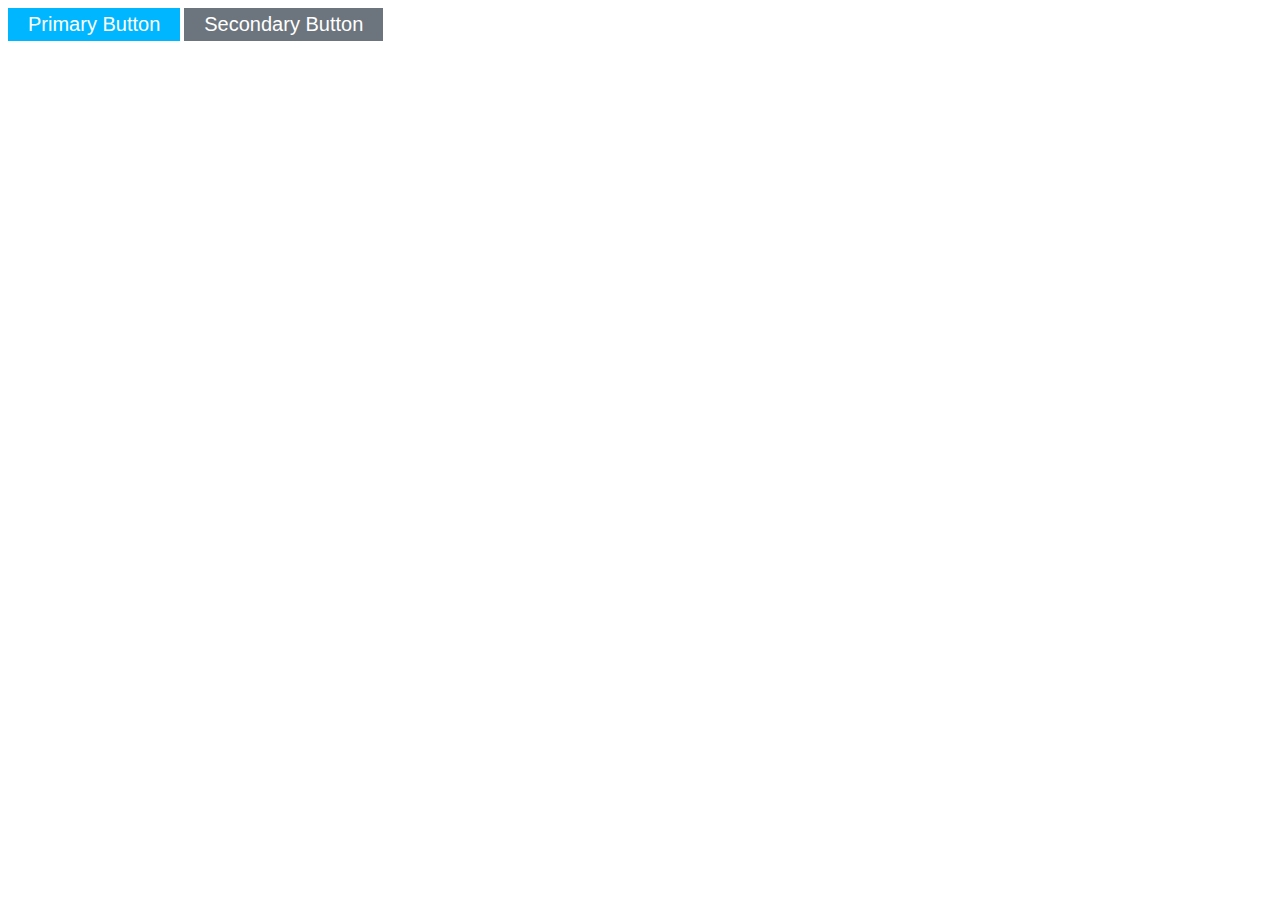
<file: Advanced CSS/Task 1/index.html>
<!-- The var() function in CSS is used to define and use custom CSS variables, also known as CSS custom properties. These
variables allow you to store and reuse values throughout your CSS code, providing more flexibility and maintainability
for your styles. The primary purposes of using the var() function in CSS are:

Reusability: You can define a value in one place and use it in multiple locations throughout your CSS. This makes it
easy to maintain and update styles across your entire website or application by modifying the value in just one place
(the variable definition).

Consistency: Using CSS variables helps maintain design consistency. For example, you can define variables for colors,
typography settings, spacing, or other design elements. This ensures that you use the same colors, font sizes, or 
spacing throughout your site, which can improve the overall look and feel.

Theming: CSS variables are particularly useful for theming or creating different visual styles for your website or 
application. By changing the values of CSS variables, you can easily switch between different themes or styles without
needing to rewrite your entire CSS. 

Code Solution -->

<!DOCTYPE html>
<html lang="en">
<head>
    <meta charset="UTF-8">
    <meta name="viewport" content="width=device-width, initial-scale=1.0">
    <title>CSS variables</title>
    <style>
        :root {
            --primaryColor : #00b7ff;
            --secondaryColor:#6c757d;
        }
        button{
            border: none;
            color: white;
            font-size: 20px;
            padding: 5px 20px;
        }
        #primaryBtn{
            background-color: var(--primaryColor);
        }
        #secondaryBtn{
            background-color: var(--secondaryColor);
        }
    </style>
</head>
<body>
    <button id="primaryBtn">Primary Button</button>
    <button id="secondaryBtn">Secondary Button</button>
</body>
</html>
</file>
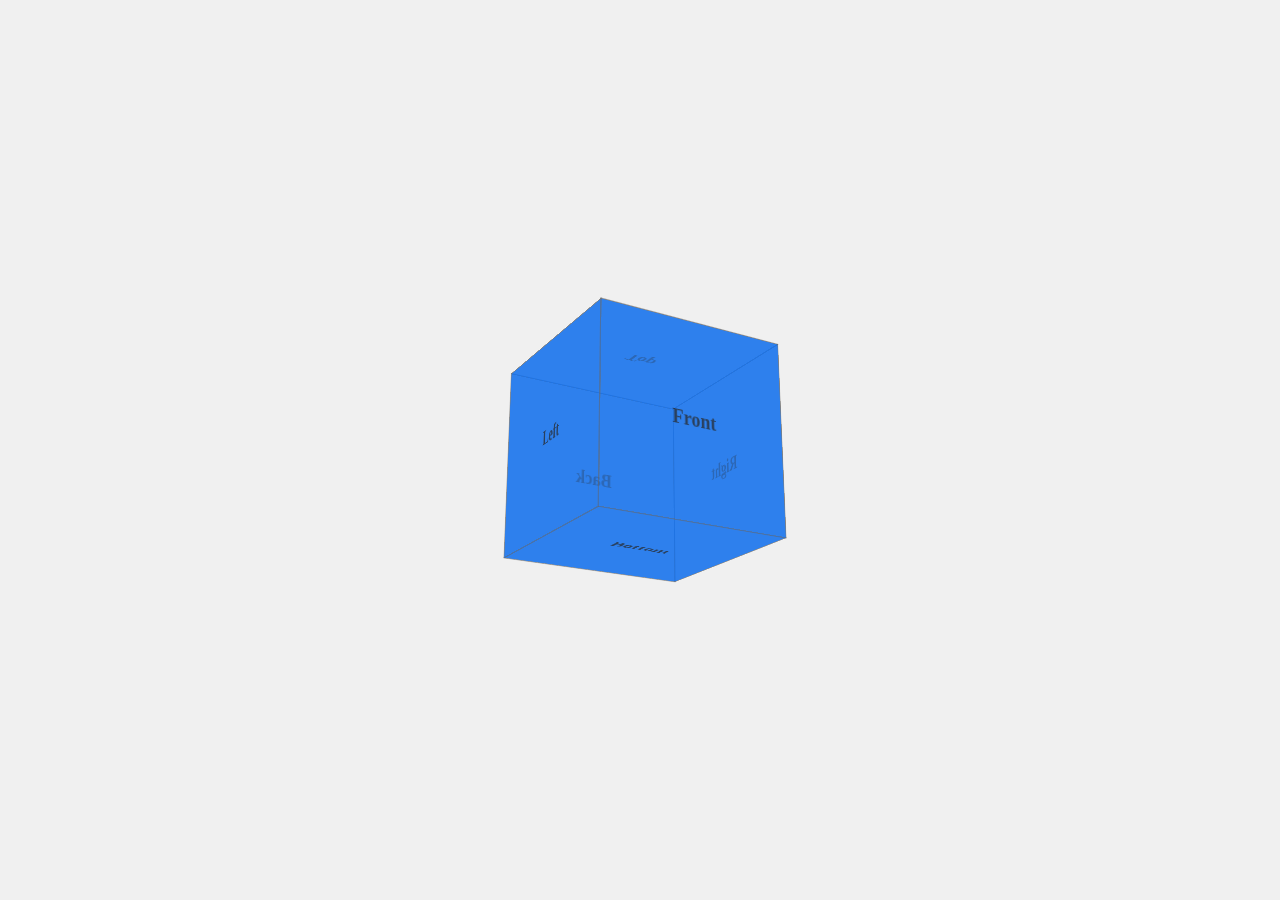
<file: Advanced CSS/Task 2/index.html>
<!DOCTYPE html>
<html lang="en">
<head>
    <meta charset="UTF-8">
    <meta name="viewport" content="width=device-width, initial-scale=1.0">
    <title>3D Cube</title>
    <link rel="stylesheet" href="styles.css">
</head>
<body>
    <div class="container">
        <div class="cube">
            <div class="square front">Front</div>
            <div class="square back">Back</div>
            <div class="square right">Right</div>
            <div class="square left">Left</div>
            <div class="square top">Top</div>
            <div class="square bottom">Bottom</div>
        </div>
    </div>
</body>
</html>
</file>
<file: Advanced CSS/Task 2/styles.css>
body {
    margin: 0;
    display: flex;
    min-height: 100vh;
    align-items: center;
    justify-content: center;
    background-color: #f0f0f0;
}

.container{
    perspective: 1200px;
}

.cube {
    width: 200px;
    height: 200px;
    position: relative;
    transform-style: preserve-3d;
    transform: rotateX(20deg) rotateY(30deg);
}

.square{
    width: 200px;
    opacity: 0.6;
    height: 200px;
    display: flex;
    font-size: 20px;
    font-weight: 700;
    position: absolute;
    align-items: center;
    justify-content: center;
    border: 1px solid #666;
    background-color: #086bec;
}

.front{
    transform: translateZ(100px);
}
.back{
    transform: rotateY(180deg) translateZ(100px);
}
.right{
    transform: rotateY(90deg) translateZ(100px);
}
.left{
    transform: rotateY(-90deg) translateZ(100px);
}
.top{
    transform: rotateX(90deg) translateZ(100px);
}
.bottom{
    transform: rotateX(-90deg) translateZ(100px);
}
</file>
